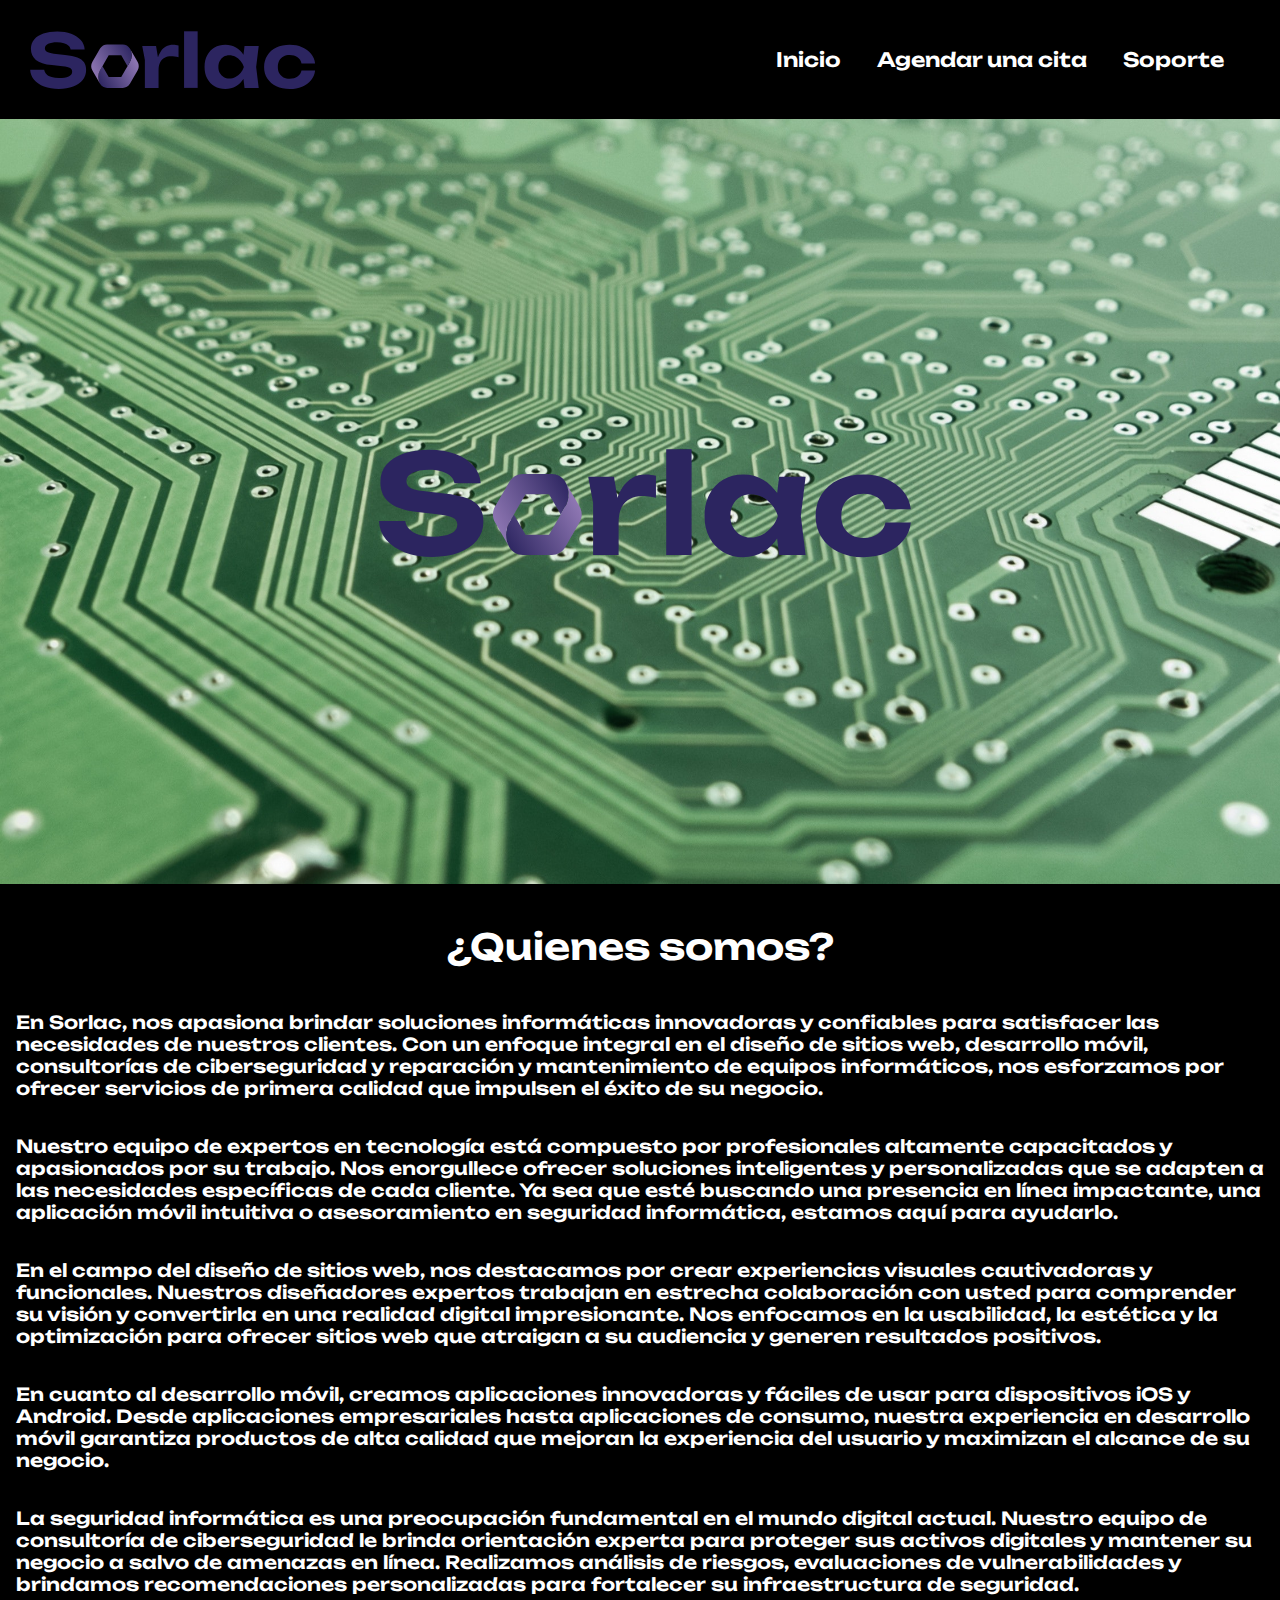
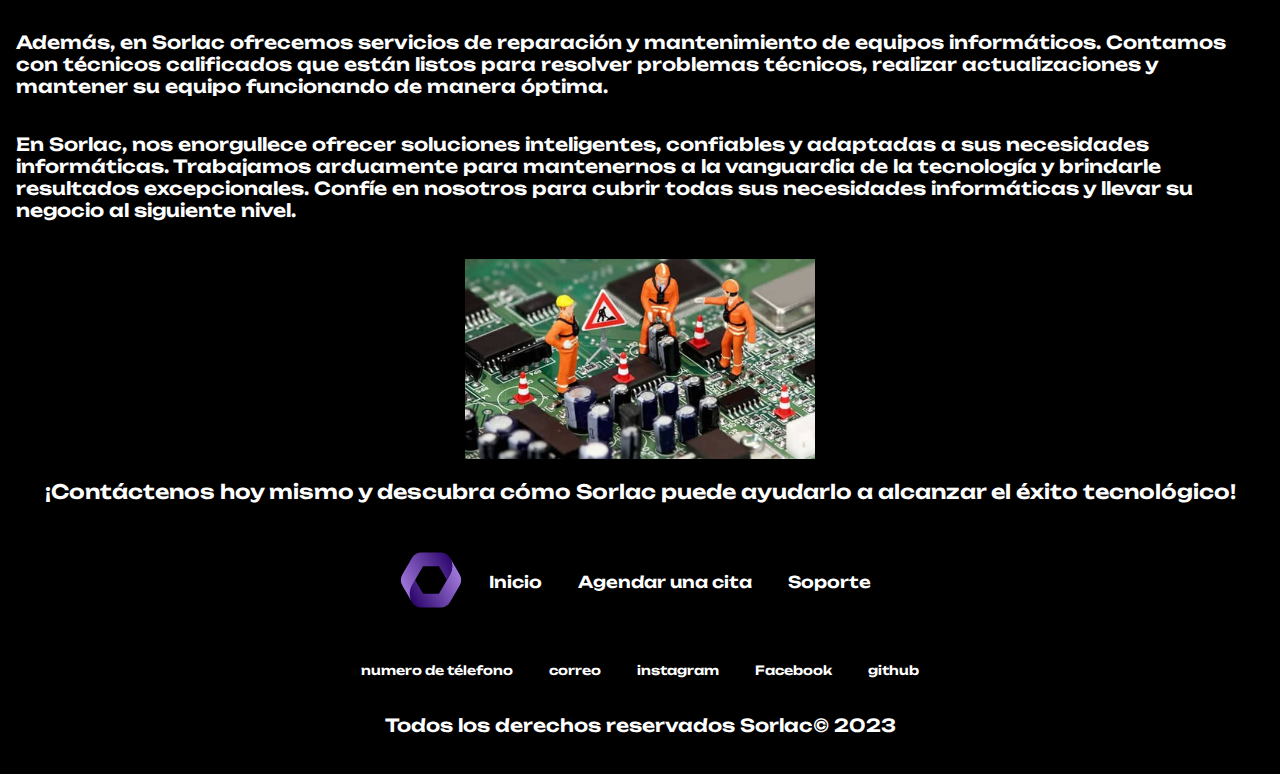
<file: about.html>
<!DOCTYPE html>
<html lang="en">

<head>
    <meta charset="UTF-8">
    <meta http-equiv="X-UA-Compatible" content="IE=edge">
    <meta name="viewport" content="width=device-width, initial-scale=1.0">
    <title>Sobre nosotros</title>
    <link rel="icon" type="image/png" href="assets/icon.svg">
    <link rel="stylesheet" href="Styles.css">
</head>

<body>
    <div>
        <header>
            <div class="barra">
                <div class="logo1">
                    <img src="assets/logo_Sorlac.svg" alt="">
                </div>
                <div class="logo2">
                    <img src="assets/icon.svg" alt="">
                </div>
                <!-- aqui termina el logo -->
                <nav class="Menu">
                    <ul>
                        <li><a href="index.html">Inicio</a></li>
                        <li><a href="https://wa.me/50587213585">Agendar una cita</a></li>
                        <li><a href="https://wa.me/50587213585">Soporte</a></li>
                    </ul>
                </nav>
                <!-- aqui termina el menú -->
            </div>
        </header>
    </div>
    <!-- fin header-->
    <div class="ABgImg">
        <img src="assets/logo_Sorlac.svg" alt="" height="650px" width="560px">
    </div>
    <main class="AboutUs">
        <h1 class="tittle_color">¿Quienes somos?</h1>
        <p class="tittle_color">En Sorlac, nos apasiona brindar soluciones informáticas innovadoras y confiables para
            satisfacer las necesidades de nuestros clientes. Con un enfoque integral en el diseño de sitios web,
            desarrollo móvil, consultorías de ciberseguridad y reparación y mantenimiento de equipos informáticos, nos
            esforzamos por ofrecer servicios de primera calidad que impulsen el éxito de su negocio.</p>
        <p class="tittle_color">Nuestro equipo de expertos en tecnología está compuesto por profesionales altamente
            capacitados y apasionados por su trabajo. Nos enorgullece ofrecer soluciones inteligentes y personalizadas
            que se adapten a las necesidades específicas de cada cliente. Ya sea que esté buscando una presencia en
            línea impactante, una aplicación móvil intuitiva o asesoramiento en seguridad informática, estamos aquí para
            ayudarlo.</p>
        <p class="tittle_color">En el campo del diseño de sitios web, nos destacamos por crear experiencias visuales
            cautivadoras y funcionales. Nuestros diseñadores expertos trabajan en estrecha colaboración con usted para
            comprender su visión y convertirla en una realidad digital impresionante. Nos enfocamos en la usabilidad, la
            estética y la optimización para ofrecer sitios web que atraigan a su audiencia y generen resultados
            positivos.</p>
        <p class="tittle_color">En cuanto al desarrollo móvil, creamos aplicaciones innovadoras y fáciles de usar para
            dispositivos iOS y Android. Desde aplicaciones empresariales hasta aplicaciones de consumo, nuestra
            experiencia en desarrollo móvil garantiza productos de alta calidad que mejoran la experiencia del usuario y
            maximizan el alcance de su negocio.</p>
        <p class="tittle_color">La seguridad informática es una preocupación fundamental en el mundo digital actual.
            Nuestro equipo de consultoría de ciberseguridad le brinda orientación experta para proteger sus activos
            digitales y mantener su negocio a salvo de amenazas en línea. Realizamos análisis de riesgos, evaluaciones
            de vulnerabilidades y brindamos recomendaciones personalizadas para fortalecer su infraestructura de
            seguridad.</p>
        <p class="tittle_color">Además, en Sorlac ofrecemos servicios de reparación y mantenimiento de equipos
            informáticos. Contamos con técnicos calificados que están listos para resolver problemas técnicos, realizar
            actualizaciones y mantener su equipo funcionando de manera óptima.</p>
        <p class="tittle_color">En Sorlac, nos enorgullece ofrecer soluciones inteligentes, confiables y adaptadas a sus
            necesidades informáticas. Trabajamos arduamente para mantenernos a la vanguardia de la tecnología y
            brindarle resultados excepcionales. Confíe en nosotros para cubrir todas sus necesidades informáticas y
            llevar su negocio al siguiente nivel.</p>
        <div class="contact">
            <img src="assets/Banner.jpg" alt="">
            <li> <a href="https://wa.me/50587213585">¡Contáctenos hoy mismo y descubra cómo Sorlac puede ayudarlo a
                    alcanzar el éxito tecnológico!</a> </li>
        </div>
    </main>


    <!-- fin about -->
    <footer>
        <div class="Foot">
            <div class="Center-info">
                <div class="IconF">
                    <img src="assets/icon.svg" alt="">
                </div>
                <nav>
                    <ul>
                        <li><a href="index.html">Inicio</a></li>
                        <li><a href="https://wa.me/50587213585">Agendar una cita</a></li>
                        <li><a href="https://wa.me/50587213585">Soporte</a></li>
                </nav>
            </div>
            <!-- menu footer -->
            <div class="info">
                <nav>
                    <ul>
                        <li class="tittle_color">numero de télefono</li>
                        <li class="tittle_color">correo</li>
                        <li class="tittle_color">instagram</li>
                        <li class="tittle_color">Facebook</li>
                        <li class="tittle_color">github</li>
                    </ul>
                </nav>
            </div>

            <div>
                <p class="tittle_color">Todos los derechos reservados Sorlac© 2023</p>
            </div>
        </div>
    </footer>
</body>

</html>
</file>
<file: Styles.css>
:root {
    --Logo-color: #A179DC;
    --logo-dark: #2D2560;
    font-size: 18px;
}

@font-face {
    font-family: Unbounded;
    src: url(font/Unbounded-SemiBold.ttf) format('truetype');
}

.tittle_color {
    color: #fff;
}

header {
    background-color: #000;
    padding: 20px;
}

.barra {
    display: flex;
    flex-direction: column;
    justify-content: space-between;
    align-items: center;
}

.logo1 img {
    width: 300px;
    height: 79px;
    display: none;
}

.logo2 img {
    width: 300px;
    height: 79px;
}


@media (min-width: 768px) {
    .logo1 img {
        display: block;
    }

    .logo2 img {
        display: none;
    }

    .barra {
        flex-direction: row;
        flex-wrap: nowrap;
    }

    .Foot {
        flex-direction: row;
        flex-wrap: nowraps;
    }

}

.Sloggan {
    color: #fff;
}

body {
    background-color: #000;
    margin: 0;
    padding: 0;
    font-family: 'Unbounded';
}

header {
    background-color: #000;
    padding: 20px;
    display: grid;
    grid-template-columns: auto 1rem;
    align-items: center;
}

.Menu {
    background-color: black;
    justify-self: end;
}

.Menu ul {
    list-style: none;
    margin: 0;
    padding: 0;
    display: flex;
    flex-direction: column;
    justify-content: flex-end;
}

.Menu ul li a {
    color: white;
    text-decoration: none;
    font-size: 1.1rem;
}

.Menu ul li {
    padding: 1rem;
    display: inline-block;
    position: relative;
    transition: 0.25s all ease;
}

.Menu ul li a:hover {
    border-bottom: 6px solid var(--logo-dark);
    color: var(--Logo-color);
    cursor: pointer;
    transition: 0.25s all ease;
}



@media (min-width: 760px) {
    .Menu ul {
        flex-direction: row;
    }
}

.BgImg {
    position: relative;
    height: 85vh;
    display: flex;
    justify-content: center;
    align-items: center;
    background-image: url('assets/Sloggan.jpg');
    background-size: 1920px 1080px;
    background-size: cover;
    background-position: center;
    background-repeat: no-repeat;
}

.ABgImg{
    position: relative;
    height: 85vh;
    display: flex;
    justify-content: center;
    align-items: center;
    background-image: url('assets/About.jpg');
    background-size: cover;
    background-position: center;
    background-repeat: no-repeat;
}

.ABgImg img{
    display: flex;
    align-items: center;
    justify-content: center;
}

.AboutUs{
    padding: 16px;
    display: flex;
    align-items: center;
    justify-content: center;
    flex-direction: column;
}

.contact{
    display: flex;
    align-items: center;
    justify-content: center;
    flex-direction: column;
}

.contact img{
    padding: 20px;
    height: 200px;
    width: 350px;
}

.contact li a{
    list-style: none;
    color: white;
    text-decoration: none;
    font-size: 1.1rem;
}

@keyframes Color-border {
    0% { box-shadow: 0px 0px 0 2px var(--Logo-color); }
    16.7% { box-shadow: 0px 0px 0 2px var(--logo-dark); }
    33.3% { box-shadow: 0px 0px 0 2px var(--Logo-color); }
    50% { box-shadow: 0px 0px 0 2px var(--logo-dark); }
    66.7% { box-shadow: 0px 0px 0 2px var(--Logo-color) }
    83.3% { box-shadow: 0px 0px 0 2px var(--logo-dark); }
    100% { box-shadow: 0px 0px 0 2px var(--Logo-color); }
}

.contact li a:hover{
    color: var(--Logo-color);
    animation: Color-border 3.5s linear infinite;
}

.BgImg h1 {
    color: white;
    text-align: center;
    text-shadow: 3px 2px 4px #000;
}


.BgImg img {
    display: none;
}


.articles{
    display: grid;
    grid-template-columns: repeat(1, 1fr);
    align-items: center;
    text-align: center;
    gap: 20px;
}

.service.title{
    display: flex;
    align-items: center;
    justify-content: center;
    flex-basis: 100%;
}


article {
    width: 600px;
    margin-bottom: 20px;
}

@keyframes rainbow-border {
    0% { box-shadow: 12px 15px 0 5px var(--Logo-color); }
    16.7% { box-shadow: 12px 15px 0 5px var(--logo-dark); }
    33.3% { box-shadow: 12px 15px 0 5px var(--Logo-color); }
    50% { box-shadow: 12px 15px 0 5px var(--logo-dark); }
    66.7% { box-shadow: 12px 15px 0 5px var(--Logo-color) }
    83.3% { box-shadow: 12px 15px 0 5px var(--logo-dark); }
    100% { box-shadow: 12px 15px 0 5px var(--Logo-color); }
  }

article img {
    max-width: 500px;
    height: 400px;
    border-radius: 5%;
    box-shadow: 12px 15px 0px 8px #2D2560;
    object-fit: cover;
    
}

article img:hover{
    animation: rainbow-border 3.5s linear infinite;
}

html{
    scroll-behavior: smooth;
}

@media (min-width: 768px){
    .articles{
        grid-template-columns: repeat(2,2fr);
    }
}

.IconF img {
    width: 80px;
    height: 80px;
}

.Foot ul {
    list-style: none;
    margin: 0;
    padding: 0;
    display: flex;
    flex-direction: row;
    justify-content: center;
}

.Foot ul li a {
    color: white;
    text-decoration: none;
    font-size: 0.9rem;
}

.Foot ul li {
    padding: 1rem;
    display: flex;
    align-items: center;
    justify-content: center;
}

.Foot ul li a:hover {
    border-bottom: 6px solid var(--logo-dark);
    color: var(--Logo-color);
    cursor: pointer;
}

.Foot {
    padding: 20px;
    display: flex;
    flex-direction: column;
    justify-content: space-between;
    align-items: center;
}

.Center-info {
    display: flex;
    justify-content: center;
    align-items: center;
}

.Center-info ul li a:hover {
    border-bottom: 6px solid var(--logo-dark);
    color: var(--Logo-color);
    cursor: pointer;
    transition: 0.25s all ease;
}

.info {
    margin-top: 20px;
}

.info ul{
    font-size: 0.7rem;
}
</file>
